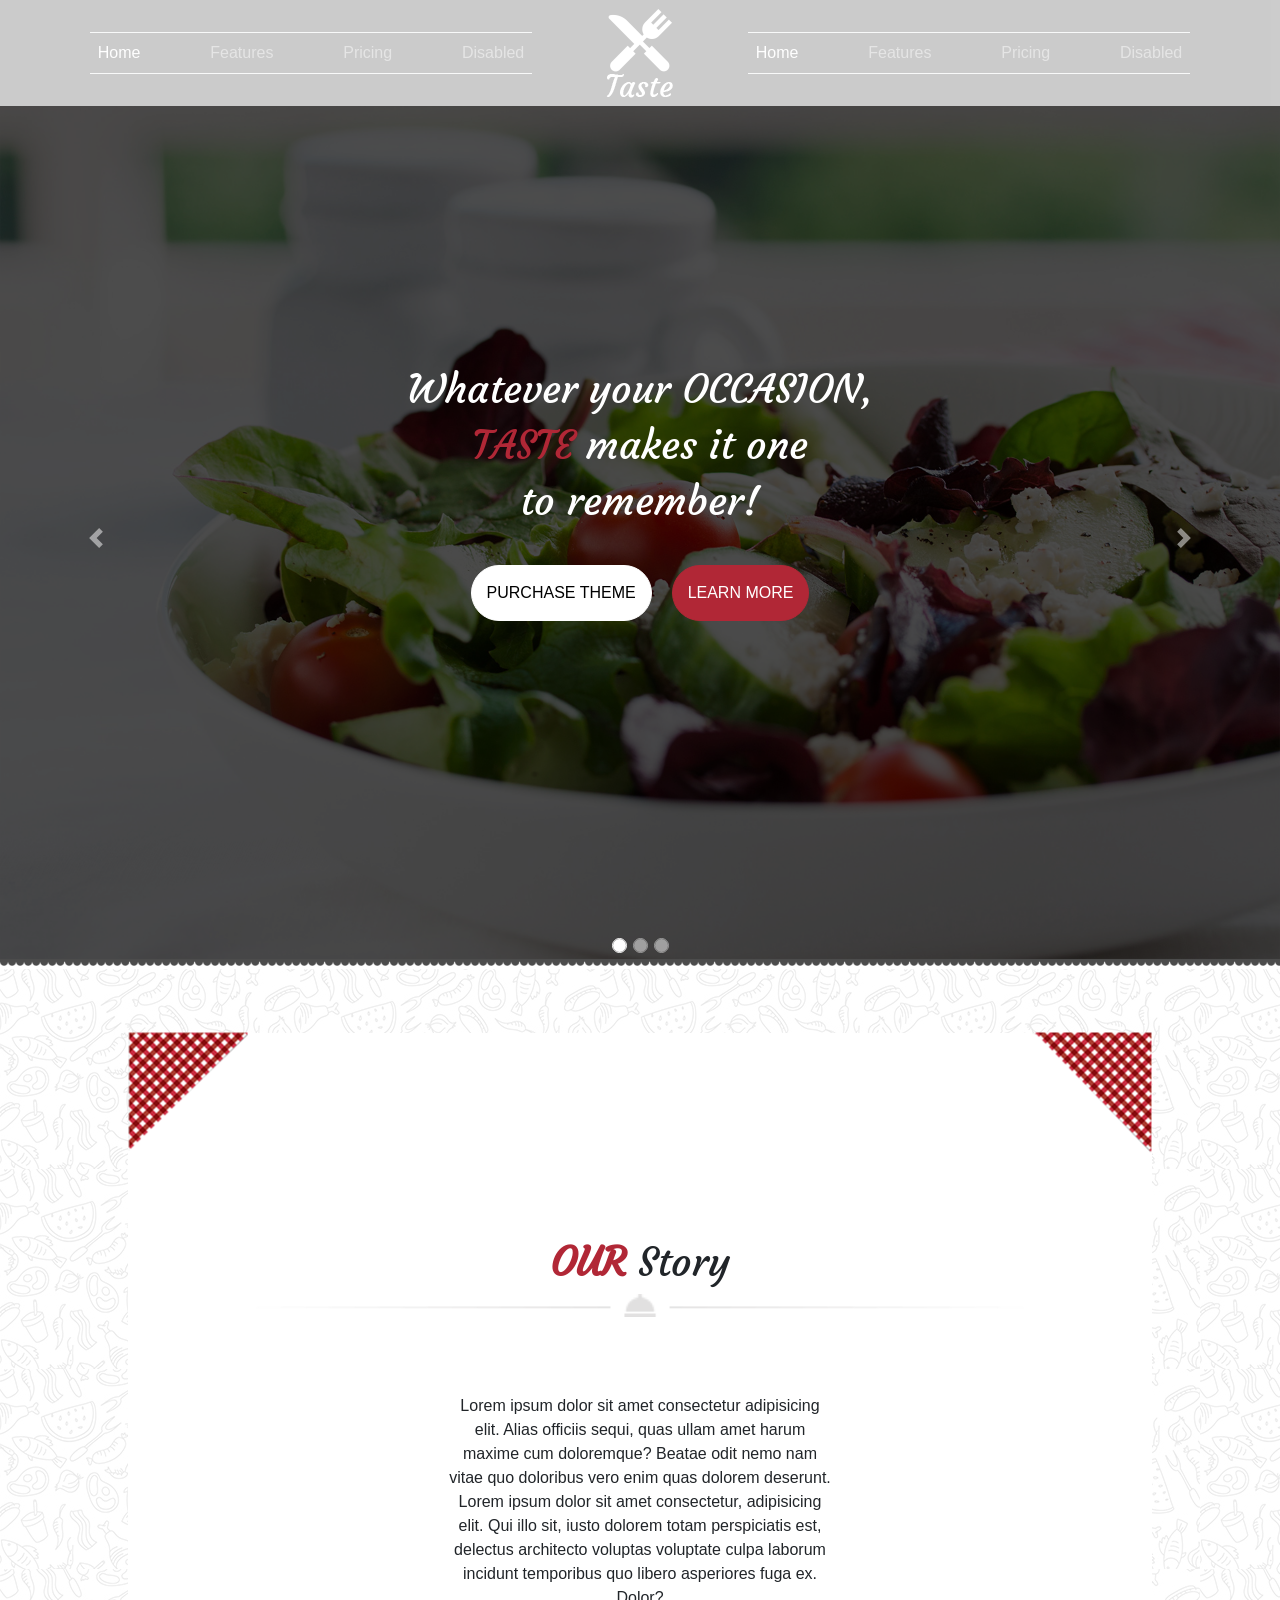
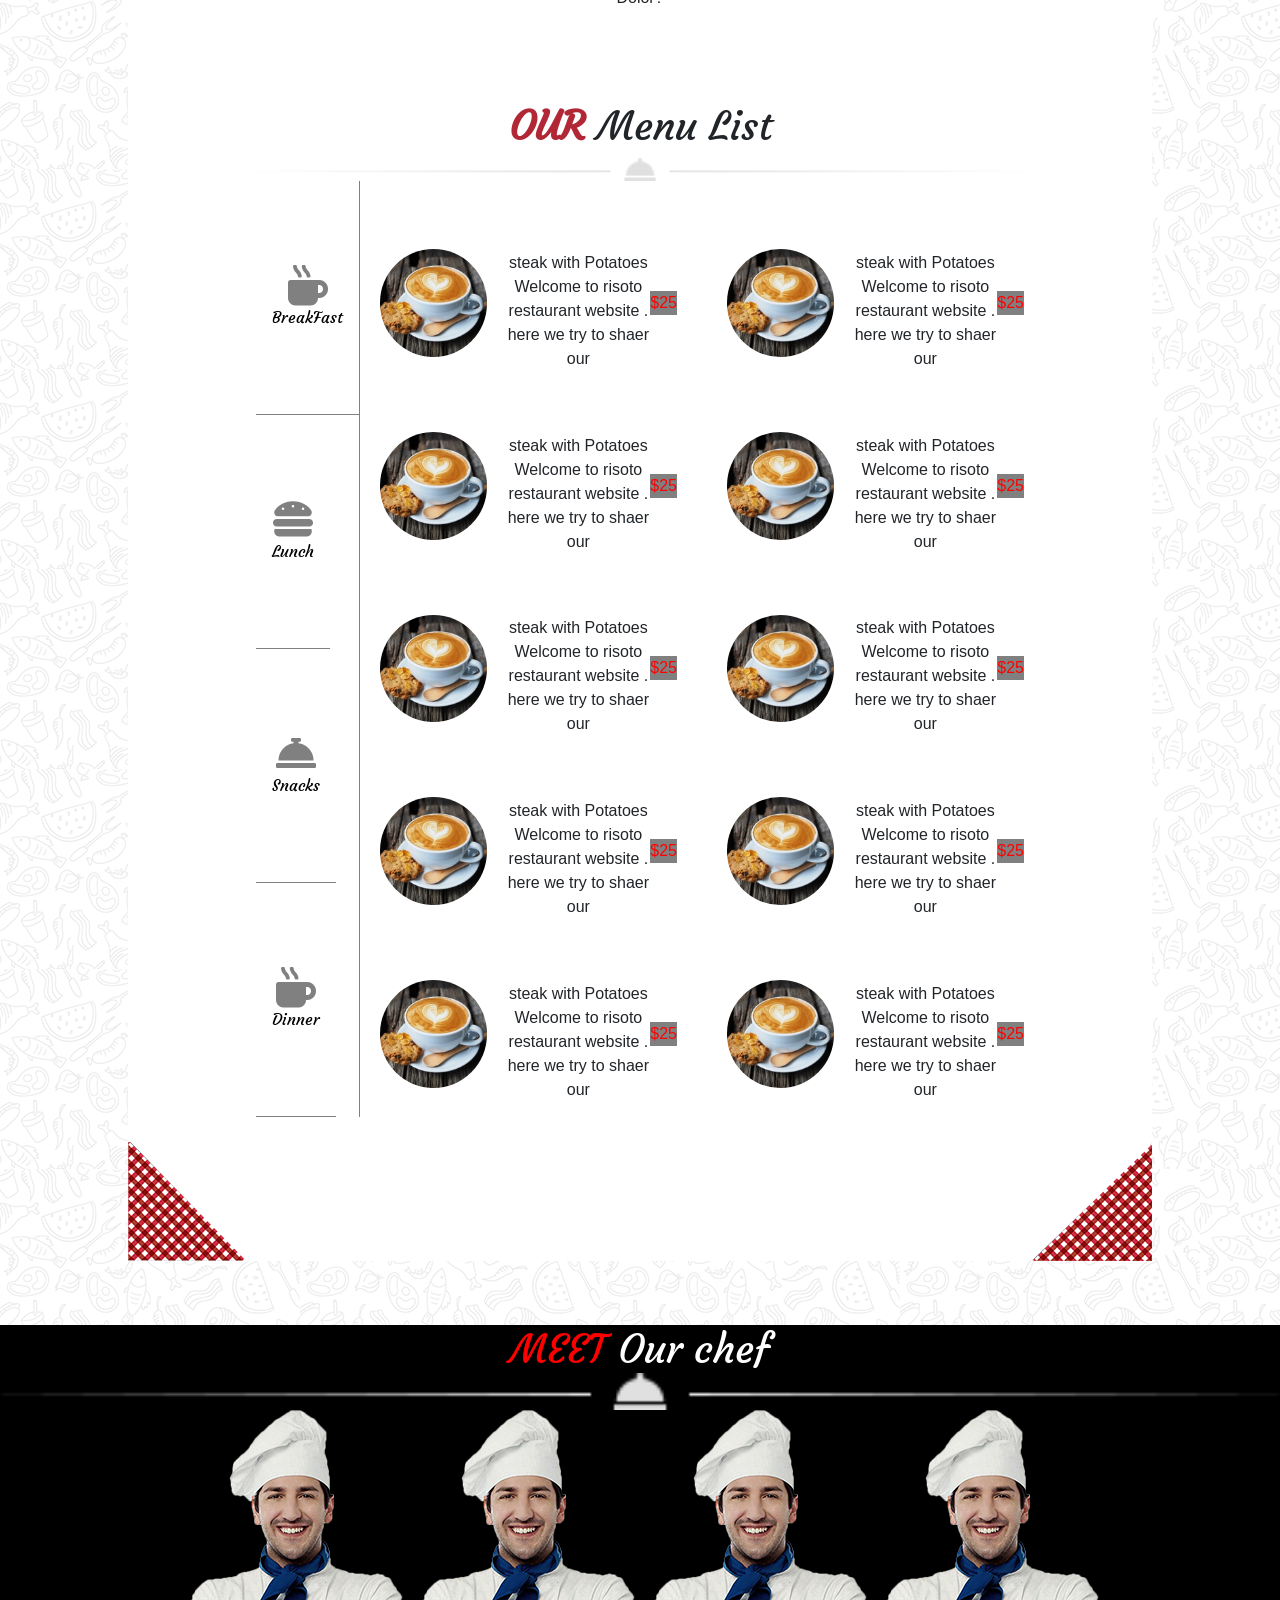
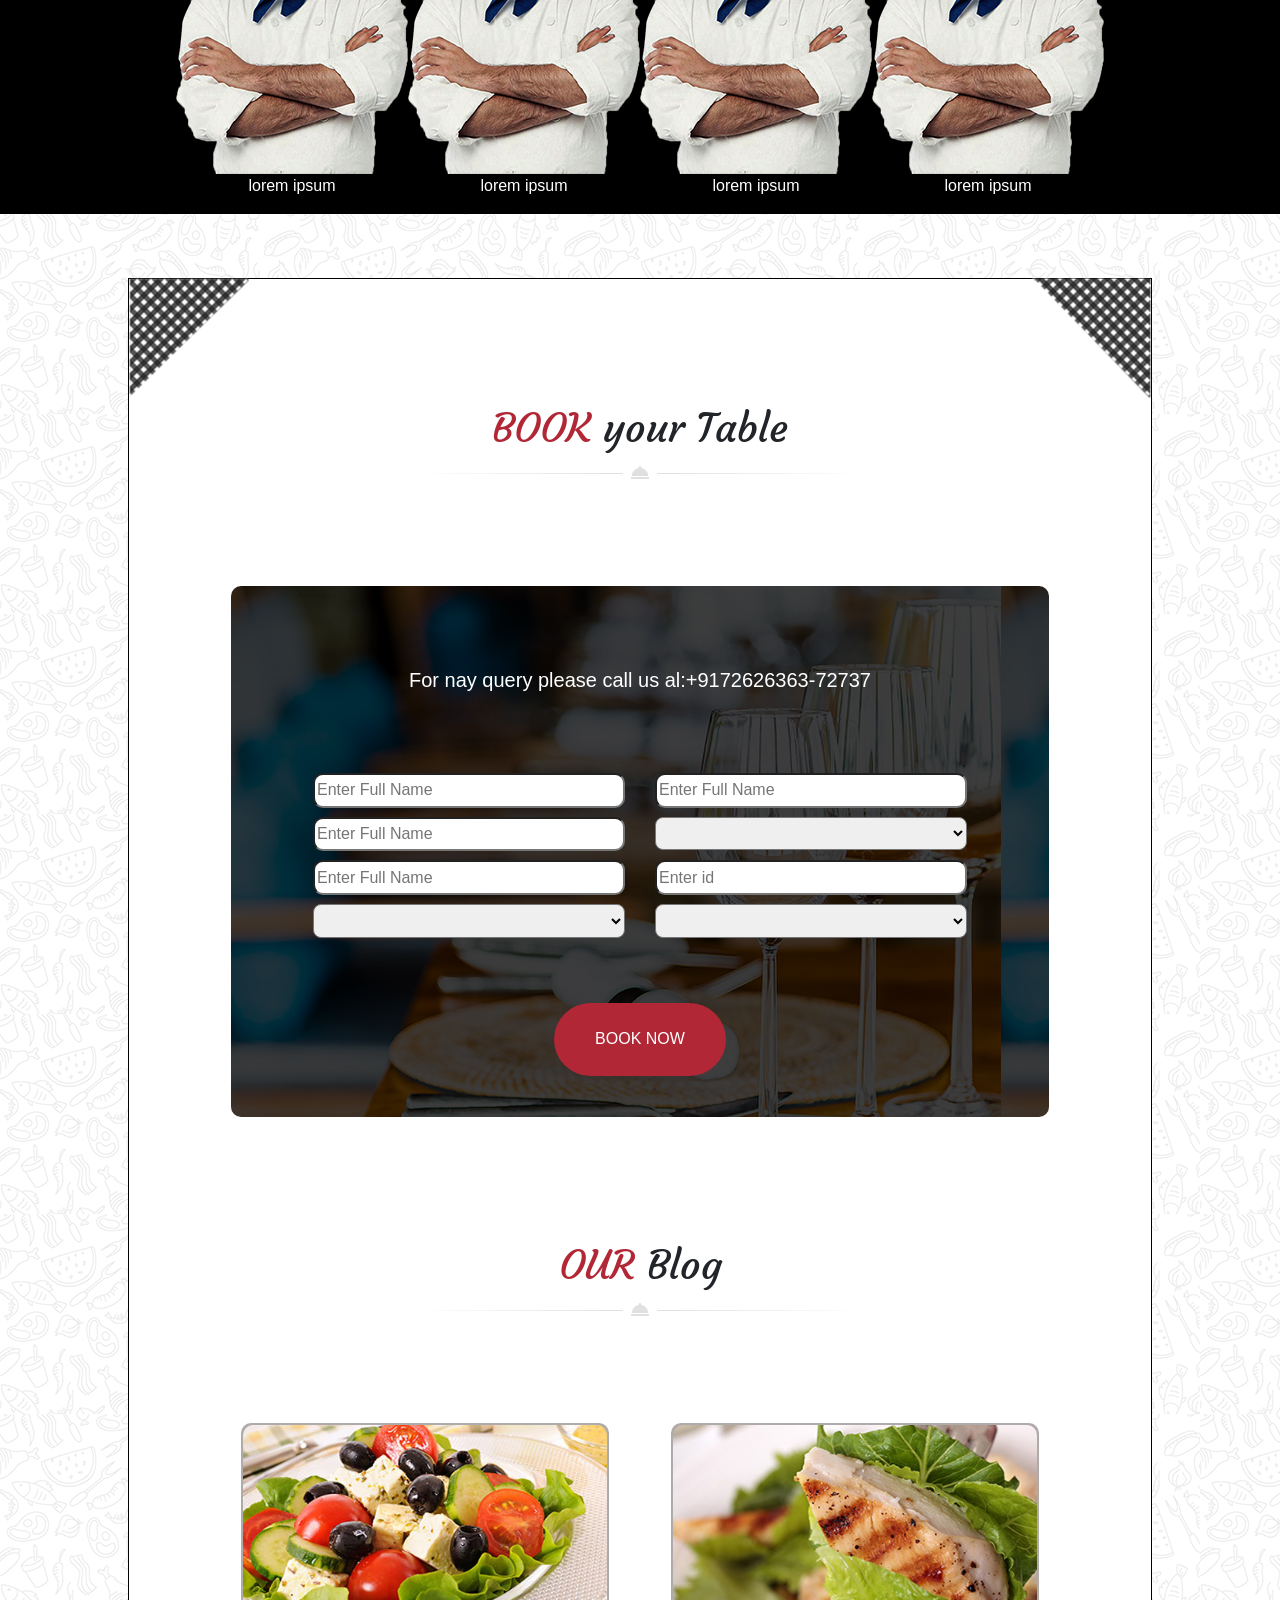
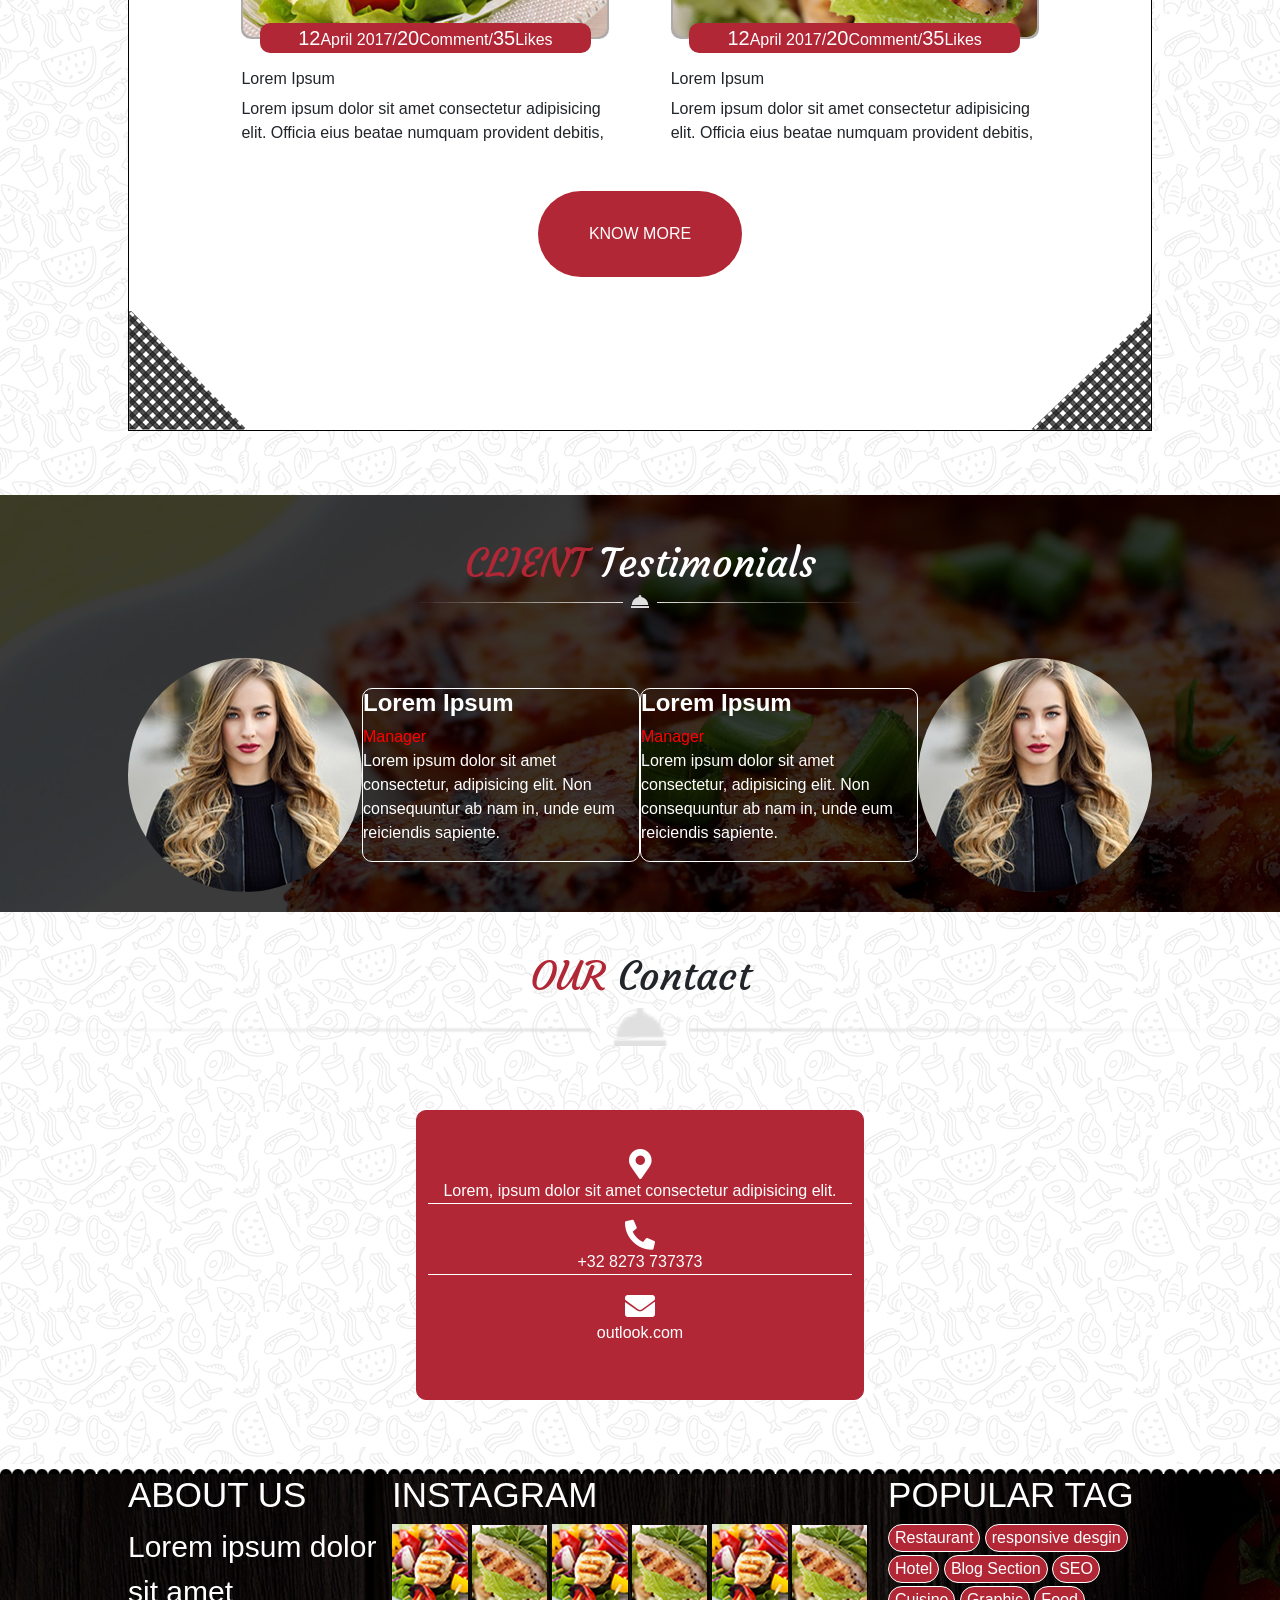
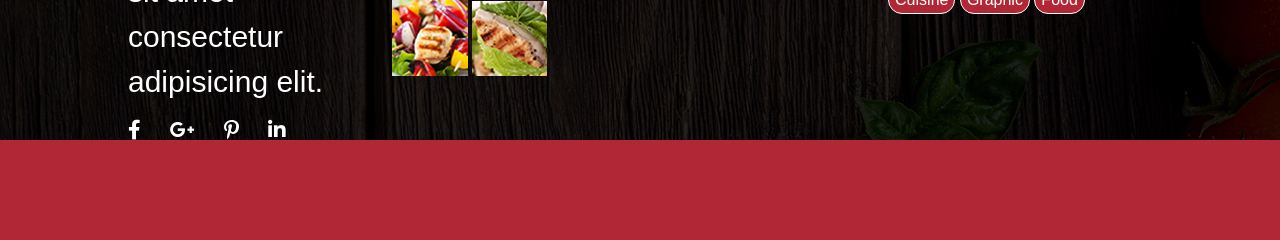
<file: index2.html>
<!DOCTYPE html>
<html lang="en">

<head>
  <meta charset="UTF-8">
  <meta name="viewport" content="width=device-width, initial-scale=1.0">
  <meta http-equiv="X-UA-Compatible" content="ie=edge">
  <link rel="stylesheet" href="./public/css/app.css">
  <title>Document</title>
</head>

<body>
  <header>
    <nav class="navbar navbar-expand-lg navbar-dark">
      <div class="collapse navbar-collapse justify-content-center " id="navbarNavAltMarkup">
        <div class="navbar-nav w-75 d-flex justify-content-between border-top border-bottom">
          <a class="nav-item nav-link active" href="#">Home <span class="sr-only">(current)</span></a>
          <a class="nav-item nav-link" href="#">Features</a>
          <a class="nav-item nav-link" href="#">Pricing</a>
          <a class="nav-item nav-link" href="#">Disabled</a>
        </div>
      </div>
      <img src="./public/images/logo.png" alt="">
      <button class="navbar-toggler" type="button" data-toggle="collapse" data-target="#navbarNavAltMarkup"
        aria-controls="navbarNavAltMarkup" aria-expanded="false" aria-label="Toggle navigation">
        <span class="navbar-toggler-icon"></span>
      </button>
      <div class="collapse navbar-collapse justify-content-center " id="navbarNavAltMarkup">
        <div class="navbar-nav border-top border-bottom w-75 d-flex justify-content-between">
          <a class="nav-item nav-link active" href="#">Home <span class="sr-only">(current)</span></a>
          <a class="nav-item nav-link" href="#">Features</a>
          <a class="nav-item nav-link" href="#">Pricing</a>
          <a class="nav-item nav-link" href="#">Disabled</a>
        </div>
      </div>
    </nav>
    <!--CAROUSSEL-->
    <div id="carouselExampleIndicators" class="carousel slide" data-ride="carousel">
      <ol class="carousel-indicators">
        <li data-target="#carouselExampleIndicators" data-slide-to="0" class="active"></li>
        <li data-target="#carouselExampleIndicators" data-slide-to="1"></li>
        <li data-target="#carouselExampleIndicators" data-slide-to="2"></li>
      </ol>
      <div class="carousel-inner">
        <div class="carousel-item active">
          <img class="d-block w-100" src="./public/images/banner1.jpg" alt="First slide">
        </div>
        <div class="carousel-item">
          <img class="d-block w-100" src="./public/images/banner1.jpg" alt="Second slide">
        </div>
        <div class="carousel-item">
          <img class="d-block w-100" src="./public/images/banner1.jpg" alt="Third slide">
        </div>
      </div>
      <a class="carousel-control-prev" href="#carouselExampleIndicators" role="button" data-slide="prev">
        <span class="carousel-control-prev-icon" aria-hidden="true"></span>
        <span class="sr-only">Previous</span>
      </a>
      <a class="carousel-control-next" href="#carouselExampleIndicators" role="button" data-slide="next">
        <span class="carousel-control-next-icon" aria-hidden="true"></span>
        <span class="sr-only">Next</span>
      </a>
      <div class="text_header">
        <h1>Whatever your<span> OCCASION,</span></h1>
        <h1><span class="coloré">TASTE</span> makes it one</h1>
        <h1>to<span> remember!</span></h1>
        <div class="button_header">
          <button class=" rounded-pill">PURCHASE THEME</button>
          <button class=" rounded-pill">LEARN MORE</button>
        </div>
      </div>
      <div class="deco">

      </div>
    </div>

  </header>

  <!--OUR STORY OUR MENU LIST-->
  <section class="section1">
    <div class="story_menulist">
      <img src="./public/images/box-bottom-left.png" alt="" class="coinrougeleftdown">
      <img src="./public/images/box-bottom_right.png" alt="" class="coinrougerightdown">
      <img src="./public/images/box-bottom-left.png" alt="" class="coinrougeleftup">
      <img src="./public/images/box-bottom_right.png" alt="" class="coinrougerightup">
      <h1><span>OUR</span> Story </h1>
      <img src="./public/images/decoration_line.png" class="w-100" alt="">
      <p>Lorem ipsum dolor sit amet consectetur adipisicing elit. Alias officiis sequi, quas ullam amet harum maxime cum
        doloremque? Beatae odit nemo nam vitae quo doloribus vero enim quas dolorem deserunt. Lorem ipsum dolor sit amet
        consectetur, adipisicing elit. Qui illo sit, iusto dolorem totam perspiciatis est, delectus architecto voluptas
        voluptate culpa laborum incidunt temporibus quo libero asperiores fuga ex. Dolor?</p>
      <h1><span>OUR</span> Menu List</h1>
      <img src="./public/images/decoration_line.png" class="w-100" alt="">
      <div class="menu_onglet d-flex w-100">
        <!--MENU SUR LE COTE-->
        <ul class="nav  mb-3" id="tab" role="tablist">
          <li class="nav-item" role="presentation">
            <a class="nav-link active" id="pills-breakfirst-tab" data-toggle="pill" href="#pills-breakfirst" role="tab"
              aria-controls="pills-breakfirst" aria-selected="true"><i class="fas fa-mug-hot"></i>BreakFast</a>
          </li>
          <li class="nav-item" role="presentation">
            <a class="nav-link" id="pills-lunch-tab" data-toggle="pill" href="#pills-lunch" role="tab"
              aria-controls="pills-lunch" aria-selected="false"><i class="fas fa-hamburger"></i>Lunch</a>
          </li>
          <li class="nav-item" role="presentation">
            <a class="nav-link" id="pills-snacks-tab" data-toggle="pill" href="#pills-snacks" role="tab"
              aria-controls="pills-snacks" aria-selected="false"><i class="fas fa-concierge-bell"></i>Snacks</a>
          </li>
          <li class="nav-item" role="presentation">
            <a class="nav-link" id="pills-dinner-tab" data-toggle="pill" href="#pills-dinner" role="tab"
              aria-controls="pills-dinner" aria-selected="false"><i class="fas fa-mug-hot"></i>Dinner</a>
          </li>
          <!-- <li class="nav-item" role="presentation">
            <a class="nav-link" id="pills-contact-tab" data-toggle="pill" href="#pills-contact" role="tab"
              aria-controls="pills-contact" aria-selected="false"></a>
          </li> -->
        </ul>

        <div class="tab-content" id="pills-tabContent">
          <!--CONTENU DES MENUS BREAKFAST-->
          <div class="tab-pane fade show active" id="pills-breakfirst" role="tabpanel"
            aria-labelledby="pills-lunch-tab">
            <!--1ERE RANGEE DES MENUS-->
            <div class="row">
              <div class="col-6">
                <div class="imgronde">
                  <img src="./public/images/menu_image_1.jpg" alt="">
                </div>
                <p><span>steak with Potatoes</span></br>
                  Welcome to risoto restaurant website . here we try to shaer our</p>
                <div class="prix">
                  <span>$25</span>
                </div>
              </div>
              <div class="col-6">
                <div class="imgronde">
                  <img src="./public/images/menu_image_1.jpg" alt="">
                </div>
                <p><span>steak with Potatoes</span> </br>
                  Welcome to risoto restaurant website . here we try to shaer our</p>
                <div class="prix">
                  <span>$25</span>
                </div>
              </div>

            </div>
            <!--DEUXIEMME RANGEE-->
            <div class="row">
              <div class="col-6">
                <div class="imgronde">
                  <img src="./public/images/menu_image_1.jpg" alt="">
                </div>
                <p><span>steak with Potatoes</span></br>
                  Welcome to risoto restaurant website . here we try to shaer our</p>
                <div class="prix">
                  <span>$25</span>
                </div>
              </div>
              <div class="col-6">
                <div class="imgronde">
                  <img src="./public/images/menu_image_1.jpg" alt="">
                </div>
                <p><span>steak with Potatoes</span> </br>
                  Welcome to risoto restaurant website . here we try to shaer our</p>
                <div class="prix">
                  <span>$25</span>
                </div>
              </div>

            </div>
            <!--TROISIEME RANGEE-->
            <div class="row">
              <div class="col-6">
                <div class="imgronde">
                  <img src="./public/images/menu_image_1.jpg" alt="">
                </div>
                <p><span>steak with Potatoes</span></br>
                  Welcome to risoto restaurant website . here we try to shaer our</p>
                <div class="prix">
                  <span>$25</span>
                </div>
              </div>
              <div class="col-6">
                <div class="imgronde">
                  <img src="./public/images/menu_image_1.jpg" alt="">
                </div>
                <p><span>steak with Potatoes</span> </br>
                  Welcome to risoto restaurant website . here we try to shaer our</p>
                <div class="prix">
                  <span>$25</span>
                </div>
              </div>

            </div>
            <!--QUATRIEME-->
            <div class="row">
              <div class="col-6">
                <div class="imgronde">
                  <img src="./public/images/menu_image_1.jpg" alt="">
                </div>
                <p><span>steak with Potatoes</span></br>
                  Welcome to risoto restaurant website . here we try to shaer our</p>
                <div class="prix">
                  <span>$25</span>
                </div>
              </div>
              <div class="col-6">
                <div class="imgronde">
                  <img src="./public/images/menu_image_1.jpg" alt="">
                </div>
                <p><span>steak with Potatoes</span> </br>
                  Welcome to risoto restaurant website . here we try to shaer our</p>
                <div class="prix">
                  <span>$25</span>
                </div>
              </div>

            </div>
            <!--CINQUIEME RANGEE-->
            <div class="row">
              <div class="col-6">
                <div class="imgronde">
                  <img src="./public/images/menu_image_1.jpg" alt="">
                </div>
                <p><span>steak with Potatoes</span></br>
                  Welcome to risoto restaurant website . here we try to shaer our</p>
                <div class="prix">
                  <span>$25</span>
                </div>
              </div>
              <div class="col-6">
                <div class="imgronde">
                  <img src="./public/images/menu_image_1.jpg" alt="">
                </div>
                <p><span>steak with Potatoes</span> </br>
                  Welcome to risoto restaurant website . here we try to shaer our</p>
                <div class="prix">
                  <span>$25</span>
                </div>
              </div>

            </div>
          </div>

          <!--CONTENU DES MENUS LUNCH-->

          <div class="tab-pane fade" id="pills-lunch" role="tabpanel" aria-labelledby="pills-lunch-tab">
            <!--1ERE RANGEE DES MENUS-->
            <div class="row">
              <div class="col-6">
                <div class="imgronde">
                  <img src="./public/images/menu_image_2.jpg" alt="">
                </div>
                <p><span>steak with Potatoes</span></br>
                  Welcome to risoto restaurant website . here we try to shaer our</p>
                <div class="prix">
                  <span>$25</span>
                </div>
              </div>
              <div class="col-6">
                <div class="imgronde">
                  <img src="./public/images/menu_image_2.jpg" alt="">
                </div>
                <p><span>steak with Potatoes</span> </br>
                  Welcome to risoto restaurant website . here we try to shaer our</p>
                <div class="prix">
                  <span>$25</span>
                </div>
              </div>

            </div>
            <!--DEUXIEMME RANGEE-->
            <div class="row">
              <div class="col-6">
                <div class="imgronde">
                  <img src="./public/images/menu_image_2.jpg" alt="">
                </div>
                <p><span>steak with Potatoes</span></br>
                  Welcome to risoto restaurant website . here we try to shaer our</p>
                <div class="prix">
                  <span>$25</span>
                </div>
              </div>
              <div class="col-6">
                <div class="imgronde">
                  <img src="./public/images/menu_image_2.jpg" alt="">
                </div>
                <p><span>steak with Potatoes</span> </br>
                  Welcome to risoto restaurant website . here we try to shaer our</p>
                <div class="prix">
                  <span>$25</span>
                </div>
              </div>

            </div>
            <!--TROISIEME RANGEE-->
            <div class="row">
              <div class="col-6">
                <div class="imgronde">
                  <img src="./public/images/menu_image_2.jpg" alt="">
                </div>
                <p><span>steak with Potatoes</span></br>
                  Welcome to risoto restaurant website . here we try to shaer our</p>
                <div class="prix">
                  <span>$25</span>
                </div>
              </div>
              <div class="col-6">
                <div class="imgronde">
                  <img src="./public/images/menu_image_2.jpg" alt="">
                </div>
                <p><span>steak with Potatoes</span> </br>
                  Welcome to risoto restaurant website . here we try to shaer our</p>
                <div class="prix">
                  <span>$25</span>
                </div>
              </div>

            </div>
            <!--QUATRIEME-->
            <div class="row">
              <div class="col-6">
                <div class="imgronde">
                  <img src="./public/images/menu_image_2.jpg" alt="">
                </div>
                <p><span>steak with Potatoes</span></br>
                  Welcome to risoto restaurant website . here we try to shaer our</p>
                <div class="prix">
                  <span>$25</span>
                </div>
              </div>
              <div class="col-6">
                <div class="imgronde">
                  <img src="./public/images/menu_image_2.jpg" alt="">
                </div>
                <p><span>steak with Potatoes</span> </br>
                  Welcome to risoto restaurant website . here we try to shaer our</p>
                <div class="prix">
                  <span>$25</span>
                </div>
              </div>

            </div>
            <!--CINQUIEME RANGEE-->
            <div class="row">
              <div class="col-6">
                <div class="imgronde">
                  <img src="./public/images/menu_image_2.jpg" alt="">
                </div>
                <p><span>steak with Potatoes</span></br>
                  Welcome to risoto restaurant website . here we try to shaer our</p>
                <div class="prix">
                  <span>$25</span>
                </div>
              </div>
              <div class="col-6">
                <div class="imgronde">
                  <img src="./public/images/menu_image_2.jpg" alt="">
                </div>
                <p><span>steak with Potatoes</span> </br>
                  Welcome to risoto restaurant website . here we try to shaer our</p>
                <div class="prix">
                  <span>$25</span>
                </div>
              </div>

            </div>
          </div>
          <!--CONTENU DES MENUS LUNCH-->

          <div class="tab-pane fade" id="pills-snacks" role="tabpanel" aria-labelledby="pills-snacks-tab">
            <!--1ERE RANGEE DES MENUS-->
            <div class="row">
              <div class="col-6">
                <div class="imgronde">
                  <img src="./public/images/menu_image_3.jpg" alt="">
                </div>
                <p><span>steak with Potatoes</span></br>
                  Welcome to risoto restaurant website . here we try to shaer our</p>
                <div class="prix">
                  <span>$25</span>
                </div>
              </div>
              <div class="col-6">
                <div class="imgronde">
                  <img src="./public/images/menu_image_3.jpg" alt="">
                </div>
                <p><span>steak with Potatoes</span> </br>
                  Welcome to risoto restaurant website . here we try to shaer our</p>
                <div class="prix">
                  <span>$25</span>
                </div>
              </div>

            </div>
            <!--DEUXIEMME RANGEE-->
            <div class="row">
              <div class="col-6">
                <div class="imgronde">
                  <img src="./public/images/menu_image_3.jpg" alt="">
                </div>
                <p><span>steak with Potatoes</span></br>
                  Welcome to risoto restaurant website . here we try to shaer our</p>
                <div class="prix">
                  <span>$25</span>
                </div>
              </div>
              <div class="col-6">
                <div class="imgronde">
                  <img src="./public/images/menu_image_3.jpg" alt="">
                </div>
                <p><span>steak with Potatoes</span> </br>
                  Welcome to risoto restaurant website . here we try to shaer our</p>
                <div class="prix">
                  <span>$25</span>
                </div>
              </div>

            </div>
            <!--TROISIEME RANGEE-->
            <div class="row">
              <div class="col-6">
                <div class="imgronde">
                  <img src="./public/images/menu_image_3.jpg" alt="">
                </div>
                <p><span>steak with Potatoes</span></br>
                  Welcome to risoto restaurant website . here we try to shaer our</p>
                <div class="prix">
                  <span>$25</span>
                </div>
              </div>
              <div class="col-6">
                <div class="imgronde">
                  <img src="./public/images/menu_image_3.jpg" alt="">
                </div>
                <p><span>steak with Potatoes</span> </br>
                  Welcome to risoto restaurant website . here we try to shaer our</p>
                <div class="prix">
                  <span>$25</span>
                </div>
              </div>

            </div>
            <!--QUATRIEME-->
            <div class="row">
              <div class="col-6">
                <div class="imgronde">
                  <img src="./public/images/menu_image_3.jpg" alt="">
                </div>
                <p><span>steak with Potatoes</span></br>
                  Welcome to risoto restaurant website . here we try to shaer our</p>
                <div class="prix">
                  <span>$25</span>
                </div>
              </div>
              <div class="col-6">
                <div class="imgronde">
                  <img src="./public/images/menu_image_3.jpg" alt="">
                </div>
                <p><span>steak with Potatoes</span> </br>
                  Welcome to risoto restaurant website . here we try to shaer our</p>
                <div class="prix">
                  <span>$25</span>
                </div>
              </div>

            </div>
            <!--CINQUIEME RANGEE-->
            <div class="row">
              <div class="col-6">
                <div class="imgronde">
                  <img src="./public/images/menu_image_3.jpg" alt="">
                </div>
                <p><span>steak with Potatoes</span></br>
                  Welcome to risoto restaurant website . here we try to shaer our</p>
                <div class="prix">
                  <span>$25</span>
                </div>
              </div>
              <div class="col-6">
                <div class="imgronde">
                  <img src="./public/images/menu_image_3.jpg" alt="">
                </div>
                <p><span>steak with Potatoes</span> </br>
                  Welcome to risoto restaurant website . here we try to shaer our</p>
                <div class="prix">
                  <span>$25</span>
                </div>
              </div>

            </div>
          </div>
          <!--CONTENU DES MENUS LUNCH-->

          <div class="tab-pane fade" id="pills-dinner" role="tabpanel" aria-labelledby="pills-dinner-tab">
            <!--1ERE RANGEE DES MENUS-->
            <div class="row">
              <div class="col-6">
                <div class="imgronde">
                  <img src="./public/images/menu_image_4.jpg" alt="">
                </div>
                <p><span>steak with Potatoes</span></br>
                  Welcome to risoto restaurant website . here we try to shaer our</p>
                <div class="prix">
                  <span>$25</span>
                </div>
              </div>
              <div class="col-6">
                <div class="imgronde">
                  <img src="./public/images/menu_image_4.jpg" alt="">
                </div>
                <p><span>steak with Potatoes</span> </br>
                  Welcome to risoto restaurant website . here we try to shaer our</p>
                <div class="prix">
                  <span>$25</span>
                </div>
              </div>

            </div>
            <!--DEUXIEMME RANGEE-->
            <div class="row">
              <div class="col-6">
                <div class="imgronde">
                  <img src="./public/images/menu_image_4.jpg" alt="">
                </div>
                <p><span>steak with Potatoes</span></br>
                  Welcome to risoto restaurant website . here we try to shaer our</p>
                <div class="prix">
                  <span>$25</span>
                </div>
              </div>
              <div class="col-6">
                <div class="imgronde">
                  <img src="./public/images/menu_image_4.jpg" alt="">
                </div>
                <p><span>steak with Potatoes</span> </br>
                  Welcome to risoto restaurant website . here we try to shaer our</p>
                <div class="prix">
                  <span>$25</span>
                </div>
              </div>

            </div>
            <!--TROISIEME RANGEE-->
            <div class="row">
              <div class="col-6">
                <div class="imgronde">
                  <img src="./public/images/menu_image_4.jpg" alt="">
                </div>
                <p><span>steak with Potatoes</span></br>
                  Welcome to risoto restaurant website . here we try to shaer our</p>
                <div class="prix">
                  <span>$25</span>
                </div>
              </div>
              <div class="col-6">
                <div class="imgronde">
                  <img src="./public/images/menu_image_4.jpg" alt="">
                </div>
                <p><span>steak with Potatoes</span> </br>
                  Welcome to risoto restaurant website . here we try to shaer our</p>
                <div class="prix">
                  <span>$25</span>
                </div>
              </div>

            </div>
            <!--QUATRIEME-->
            <div class="row">
              <div class="col-6">
                <div class="imgronde">
                  <img src="./public/images/menu_image_4.jpg" alt="">
                </div>
                <p><span>steak with Potatoes</span></br>
                  Welcome to risoto restaurant website . here we try to shaer our</p>
                <div class="prix">
                  <span>$25</span>
                </div>
              </div>
              <div class="col-6">
                <div class="imgronde">
                  <img src="./public/images/menu_image_4.jpg" alt="">
                </div>
                <p><span>steak with Potatoes</span> </br>
                  Welcome to risoto restaurant website . here we try to shaer our</p>
                <div class="prix">
                  <span>$25</span>
                </div>
              </div>

            </div>
            <!--CINQUIEME RANGEE-->
            <div class="row">
              <div class="col-6">
                <div class="imgronde">
                  <img src="./public/images/menu_image_4.jpg" alt="">
                </div>
                <p><span>steak with Potatoes</span></br>
                  Welcome to risoto restaurant website . here we try to shaer our</p>
                <div class="prix">
                  <span>$25</span>
                </div>
              </div>
              <div class="col-6">
                <div class="imgronde">
                  <img src="./public/images/menu_image_4.jpg" alt="">
                </div>
                <p><span>steak with Potatoes</span> </br>
                  Welcome to risoto restaurant website . here we try to shaer our</p>
                <div class="prix">
                  <span>$25</span>
                </div>
              </div>

            </div>
          </div>
        </div>



      </div>
    </div>
  </section>
  <!--OUR CHEF-->
  <section class="meetourchef">
    <div class="titre_ourchef">
      <h1><span>MEET</span> Our chef</h1>
      <img src="./public/images/decoration_line.png" class="w-100" alt="">
    </div>
    <div class="troupe">
      <div class="chef1">
        <div class="top1">
          <img src="./public/images/chef1.png" alt="">
        </div>
        <p>lorem ipsum</p>
      </div>
      <div class="chef1">
        <div class="top1">
          <img src="./public/images/chef1.png" alt="">
        </div>
        <p>lorem ipsum</p>
      </div>
      <div class="chef1">
        <div class="top1">
          <img src="./public/images/chef1.png" alt="">
        </div>
        <p>lorem ipsum</p>
      </div>
      <div class="chef1">
        <div class="top1">
          <img src="./public/images/chef1.png" alt="">
        </div>
        <p>lorem ipsum</p>
      </div>
    </div>
  </section>

  <!--BOOK YOUR TABLE-->
  <section class="book">

    <div class="book_table">
      <img src="./public/images/box-bottom-left-grey.png" alt="" class="coinrougeleftdown">
      <img src="./public/images/box-bottom_right-grey.png" alt="" class="coinrougerightdown">
      <img src="./public/images/box-bottom-left-grey.png" alt="" class="coinrougeleftup">
      <img src="./public/images/box-bottom_right-grey.png" alt="" class="coinrougerightup">
      <div class="titre_blog">
        <h1><span>BOOK</span> your Table</h1>
        <img src="./public/images/decoration_line.png" class="w-100" alt="">
      </div>

      <div class="formulaire">
        <h5>For nay query please call us al:+9172626363-72737</h5>
        <form action="">
          <!--1ERE RANGEE-->
          <div class="row">
            <div class="col-6">
              <input type="text" placeholder="Enter Full Name">
            </div>
            <div class="col-6">
              <input type="text" placeholder="Enter Full Name">
            </div>
          </div>
          <!--2IEME RANGEE-->
          <div class="row">
            <div class="col-6">
              <input type="text" placeholder="Enter Full Name">
            </div>
            <div class="col-6">
              <select name="" id="">No Of Person</select>
            </div>
          </div>
          <!--3IEME RANGEE-->
          <div class="row">
            <div class="col-6">
              <input type="text" placeholder="Enter Full Name">
            </div>
            <div class="col-6">
              <input type="text" placeholder="Enter id">
            </div>
          </div>
          <!--4IEME RANGEE-->
          <div class="row">
            <div class="col-6">
              <select name="" id="">Occasion</select>
            </div>
            <div class="col-6">
              <select name="" id="">Cuisine</select>
            </div>
          </div>
        </form>
        <button class="rounded-pill">BOOK NOW</button>
      </div>

      <!--OUR BLOG-->
      <div class="titre_blog">
        <h1><span>OUR </span> Blog</h1>
        <img src="./public/images/decoration_line.png" class="w-100" alt="">
      </div>
      <div class="salade">
        <div class="olive">
          <div class="feta">
            <img src="./public/images/blog_img1.jpg" alt="">
          </div>
          <p><span>12</span>April 2017/<span>20</span>Comment/<span>35</span>Likes</p>
          <h6>Lorem Ipsum</h6>
          <p>Lorem ipsum dolor sit amet consectetur adipisicing elit. Officia eius beatae numquam provident debitis,</p>
        </div>
        <div class="olive">
          <div class="feta">
            <img src="./public/images/blog_img2.jpg" alt="">
          </div>
          <p><span>12</span>April 2017/<span>20</span>Comment/<span>35</span>Likes</p>
          <h6>Lorem Ipsum</h6>
          <p>Lorem ipsum dolor sit amet consectetur adipisicing elit. Officia eius beatae numquam provident debitis,</p>
        </div>
      </div>
      <button class="rounded-pill">KNOW MORE</button>
    </div>
  </section>

  <!--CLIENT TESTIMONIALS-->
  <section class="testimonials">
    <div class="client_testi">
      <h1><span>CLIENT</span> Testimonials</h1>
      <img src="./public/images/decoration_line.png" class="w-100" alt="">
    </div>
    <div class="manager">
      <div class="first_photo">
        <img src="./public/images/testimonial1.jpg" alt="">
      </div>
      <div class="first_presentation">
        <h4>Lorem Ipsum</h4>
        <span>Manager</span>
        <p>Lorem ipsum dolor sit amet consectetur, adipisicing elit. Non consequuntur ab nam in, unde eum reiciendis
          sapiente. </p>
      </div>
      <div class="first_presentation">
        <h4>Lorem Ipsum</h4>
        <span>Manager</span>
        <p>Lorem ipsum dolor sit amet consectetur, adipisicing elit. Non consequuntur ab nam in, unde eum reiciendis
          sapiente. </p>
      </div>
      <div class="first_photo">
        <img src="./public/images/testimonial1.jpg" alt="">
      </div>
    </div>
  </section>
  <!--OUR CONTACT-->
  <section class="our_contact">
    <h1><span>OUR </span>Contact</h1>
    <img src="./public/images/decoration_line.png" class="w-100" alt="">
    <div class="info">
      <i class="fas fa-map-marker-alt"></i>
      <p>Lorem, ipsum dolor sit amet consectetur adipisicing elit.</p>
      <i class="fas fa-phone-alt"></i>
      <p>+32 8273 737373</p>
      <i class="fas fa-envelope"></i>
      <p>outlook.com</p>
    </div>
  </section>
  <!--FOOTER-->
  <footer>
    <div class="deco2">
    </div>
    <div class="fin">
      <div class="about_us">
        <h1>ABOUT US</h1>
        <p>Lorem ipsum dolor sit amet consectetur adipisicing elit.</p>
        <div class="icones">
          <i class="fab fa-facebook-f"></i>
          <i class="fab fa-google-plus-g"></i>
          <i class="fab fa-pinterest-p"></i>
          <i class="fab fa-linkedin-in"></i>
        </div>
      </div>
      <div class="instagram">
        <h1>INSTAGRAM</h1>
        <img src="./public/images/instragram_gallery_img1.jpg" alt="">
        <img src="./public/images/instragram_gallery_img2.jpg" alt="">
        <img src="./public/images/instragram_gallery_img1.jpg" alt="">
        <img src="./public/images/instragram_gallery_img2.jpg" alt="">
        <img src="./public/images/instragram_gallery_img1.jpg" alt="">
        <img src="./public/images/instragram_gallery_img2.jpg" alt="">
        <img src="./public/images/instragram_gallery_img1.jpg" alt="">
        <img src="./public/images/instragram_gallery_img2.jpg" alt="">
      </div>
      <div class="popular">
        <h1>POPULAR TAG</h1>
        <button>Restaurant</button>
        <button>responsive desgin</button>
        <button>Hotel</button>
        <button>Blog Section</button>
        <button>SEO</button>
        <button>Cuisine</button>
        <button>Graphic</button>
        <button>Food</button>
      </div>
    </div>
    <div class="fond_rouge">

    </div>

  </footer>




  <script src="./node_modules/jquery/dist/jquery.js"></script>
  <script src="./node_modules/bootstrap/dist/js/bootstrap.bundle.js"></script>
  <script src="./node_modules/bootstrap/dist/js/bootstrap.js"></script>
</body>

</html>
</file>
